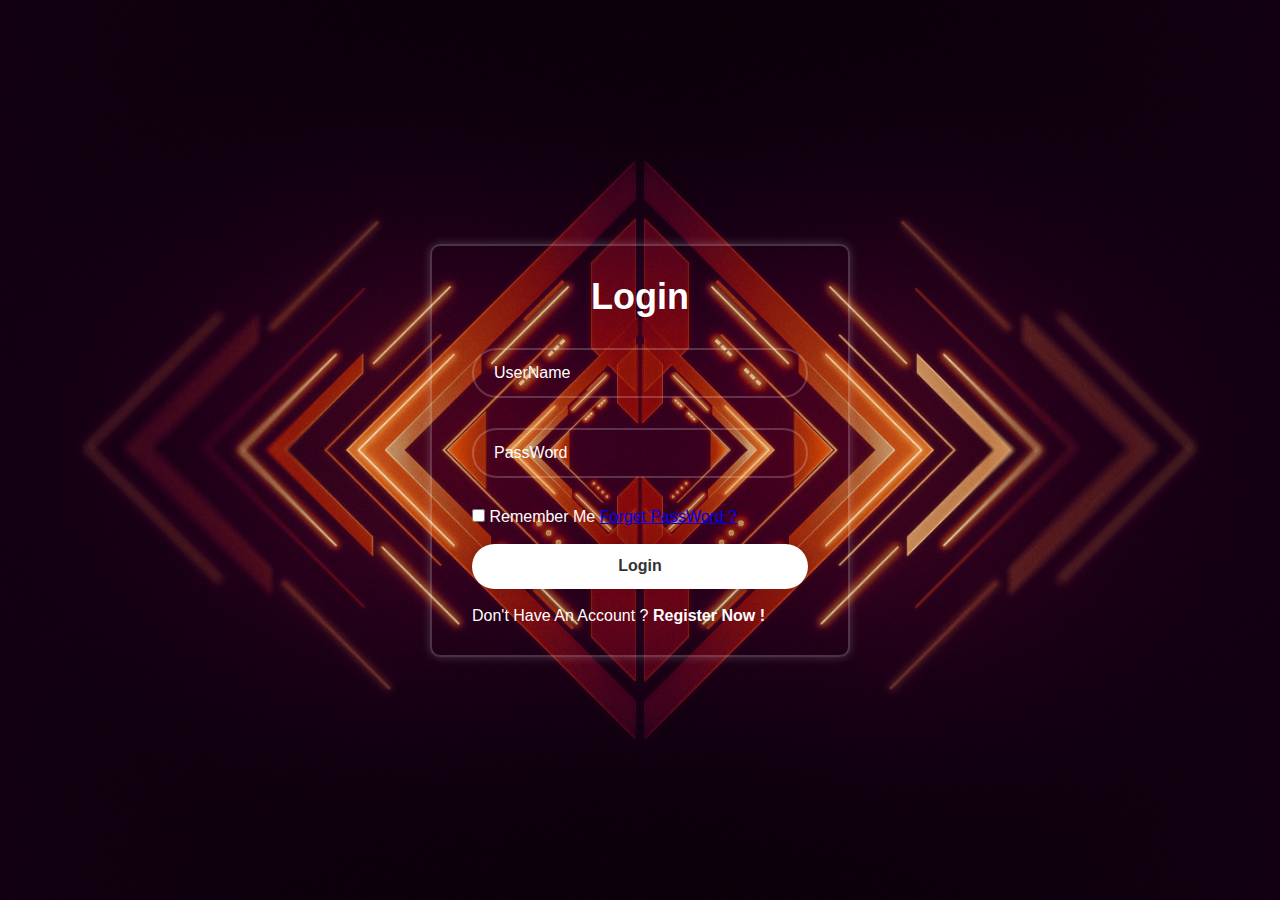
<file: Login.html>
<!DOCTYPE html>

<html lang="en">

    <head>

        <meta charset="UTF-8">

        <meta http-equiv="X-UA-Compatible" content="IE=edge">

        <meta name="viewport" content="width=device-width, initial-scale=1.0">

        <title>Aura - Login</title>

        <link rel="stylesheet" href="login.css">

        <link href='https://unpkg.com/boxicons@2.1.4/css/boxicons.min.css' rel='stylesheet'>

    </head>

<body>
    <div class="wrapper">

        <form action="">

            <h1> Login </h1>

            <div class="input-box">

                <input type="text" placeholder="UserName" required>

            </div>

            <div class="input-box">

                <input type="password" placeholder="PassWord" required>

            </div>
            
            <div class="remember-forget">
                <label><input type="checkbox"> Remember Me </label>

                <a href="#">Forget PassWord ?</a>

            </div>

            <br>

            <button type="submit" class="btn">Login</button>

            <br>

            <div class="register-link">

                <br>

                <p>Don't Have An Account ? <a href="Registration.html"> Register Now ! </a> </p>

            </div>

        </form>

    </div>

</body>   

</html>
</file>
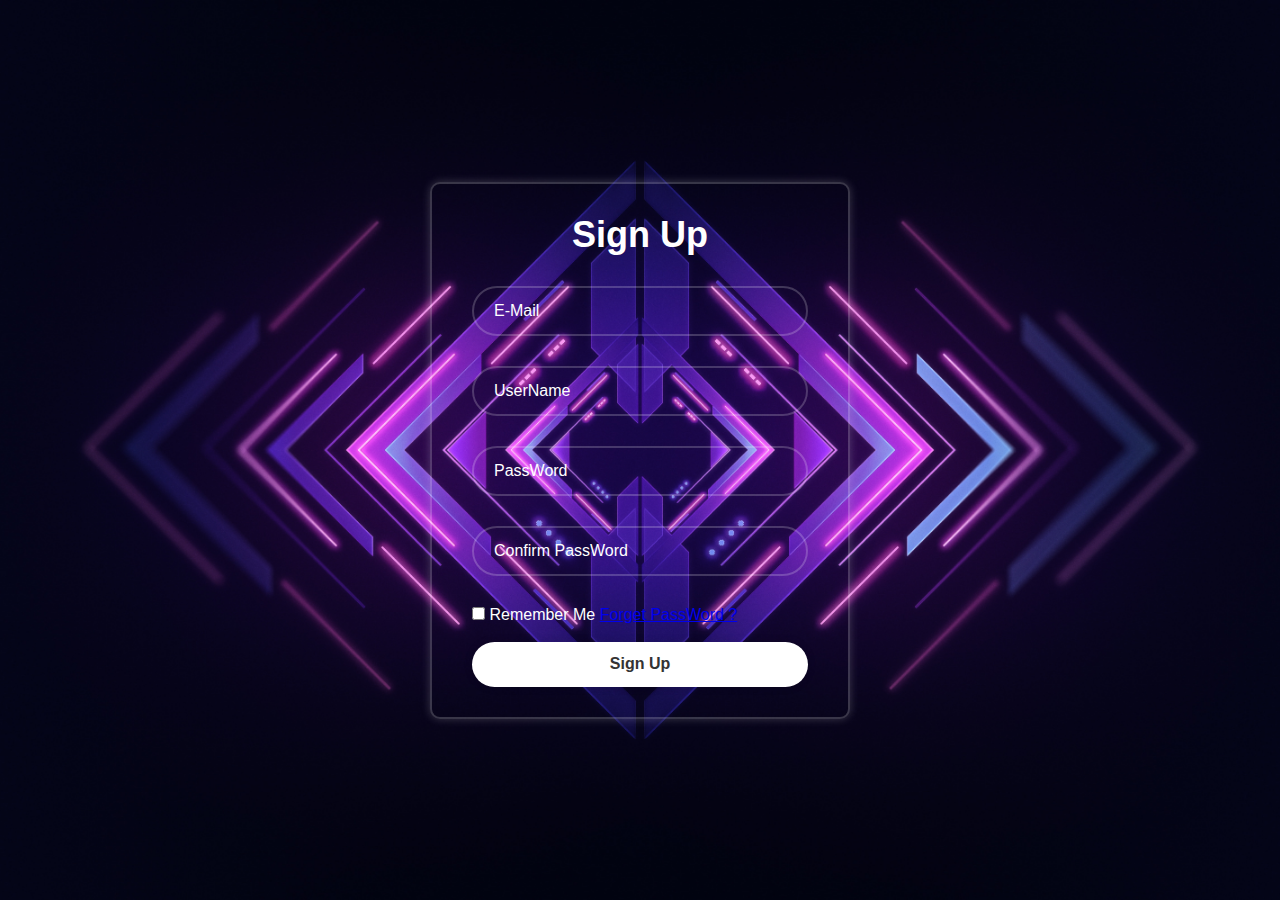
<file: registration.html>
<!DOCTYPE html>

<html lang="en">

    <head>

        <meta charset="UTF-8">

        <meta http-equiv="X-UA-Compatible" content="IE=edge">

        <meta name="viewport" content="width=device-width, initial-scale=1.0">

        <title>Welcome To Aura !</title>

        <link rel="stylesheet" href="registration.css">

        <link href='https://unpkg.com/boxicons@2.1.4/css/boxicons.min.css' rel='stylesheet'>

    </head>

<body>

    <div class="wrapper">

        <form action="">

            <h1>Sign Up</h1>

            <div class="input-box">

                <input type="text" placeholder="E-Mail" required>
                
            </div>

            <div class="input-box">

                <input type="text" placeholder="UserName" required>

            </div>

            <div class="input-box">

                <input type="password" placeholder="PassWord" required>

            </div>

            <div class="input-box">

                <input type="password" placeholder="Confirm PassWord" required>

            </div>

            <div class="remember-forget">

                <label><input type="checkbox"> Remember Me </label>

                <a href="#">Forget PassWord ?</a>

            </div>

            <br>

            <button type="submit" class="btn">Sign Up</button>

            <div class="register-link">
                
            </div>

        </form>

    </div>

</body>     

</html>
</file>
<file: login.css>
@import url("https://fonts.googleapis.com/css2?family=Crimson+Pro:ital,wght@0,700;1,700");

*{

    margin: 0;

    padding: 0;

    box-sizing: border-box;

    font-family: "Poppins", sans-serif;

}

body {

    display: flex;

    justify-content: center;

    align-items: center;

    min-height: 100vh;

    background: url(login.jpg) no-repeat;

    background-size: cover;

    background-position: center;

}

.wrapper {

    width: 420px;

    background: transparent;  
    
    border: 2px solid rgba(255, 255, 255, .2);

    -webkit-backdrop-filter: blur(20px); 

    box-shadow: 0 0 10px rgba(255, 255, 255, .2);

    color: #fff;

    border-radius: 10px;

    padding: 30px 40px;

}

.wrapper h1 {

    font-size: 36px;

    text-align: center;

}

.wrapper .input-box {

    width: 100%;

    height: 50px;

    background: transparent;

    margin: 30px 0;

}

.input-box input {

    width: 100%;

    height: 100%;

    background: transparent;

    border: none;

    outline: none;

    border: 2px solid rgba(255, 255, 255, .2);

    border-radius: 40px;

    font-size: 16px;

    color: #fff;

    padding: 20px 45px 20px 20px;

}

.input-box input::placeholder {

    color: #fff;

}

.input-box i {

    position: absolute;

    right: 20px;

    top: 50%;

    transform: translateY(-50%);

    font-size: 20px;

}

.wrapper .remember-forgot {

    display: flex;

    justify-content: space-between;

    font-size: 14.5px;

    margin: -15px 0 15px;

}

.remember-forgot label input {

    color: #fff;

    margin-right: 3px;

}

.remember-forgot a {

    color: #fff;

    text-decoration: none;

}

.wrapper .btn {

    width: 100%;

    height: 45px;

    background: #fff;

    border: none;

    outline: none;

    border-radius: 40px;

    box-shadow: 0 0 10px rgba(0, 0, 0, .1);

    cursor: pointer;

    font-size: 16px;

    color: #333;

    font-weight: 600;

}

.wrapper register-link {

    font-size: 14.5px;

    text-align: center;

    margin-top: 20px;

}

.register-link p a {

    color: #fff;

    text-decoration: none;

    font-weight: 600;

}

.register-link p a:hover {

    text-decoration: underline;

}
</file>
<file: registration.css>
*{

    margin: 0;

    padding: 0;

    box-sizing: border-box;

    font-family: "Poppins", sans-serif;

}

body {

    background-color: #333;

    display: flex;

    justify-content: center;

    align-items: center;

    min-height: 100vh;

    background: url(registration.jpg) no-repeat;

    background-size: cover;

    background-position: center;

}

.wrapper {

    width: 420px;

    background: transparent;  
    
    border: 2px solid rgba(255, 255, 255, .2);

    box-shadow: 0 0 10px rgba(255, 255, 255, .2);

    color: #fff;

    border-radius: 10px;

    padding: 30px 40px;
    
    -webkit-backdrop-filter: blur(20px);

}

.wrapper h1 {

    font-size: 36px;

    text-align: center;

}

.wrapper .input-box {

    width: 100%;

    height: 50px;

    background: transparent;

    margin: 30px 0;

}

.input-box input {

    width: 100%;

    height: 100%;

    background: transparent;

    border: none;

    outline: none;

    border: 2px solid rgba(255, 255, 255, .2);

    border-radius: 40px;

    font-size: 16px;

    color: #fff;

    padding: 20px 45px 20px 20px;

}

.input-box input::placeholder {

    color: #fff;

}

.input-box i {

    position: absolute;

    right: 20px;

    top: 50%;

    transform: translateY(-50%);

    font-size: 20px;
}

.wrapper .remember-forgot {

    display: flex;

    justify-content: space-between;

    font-size: 14.5px;

    margin: -15px 0 15px;

}

.remember-forgot label input {

    accent-color: #fff;

    margin-right: 3px;

}

.remember-forgot a {

    color: #fff;

    text-decoration: none;

}

.wrapper .btn {

    width: 100%;

    height: 45px;

    background: #fff;

    border: none;

    outline: none;

    border-radius: 40px;

    box-shadow: 0 0 10px rgba(0, 0, 0, .1);

    cursor: pointer;

    font-size: 16px;

    color: #333;

    font-weight: 600;

}

.wrapper register-link {

    font-size: 14.5px;

    text-align: center;

    margin-top: 20px;

}

.register-link p a {

    color: #fff;

    text-decoration: none;

    font-weight: 600;

}

.register-link p a:hover {

    text-decoration: underline;
    
}
</file>
